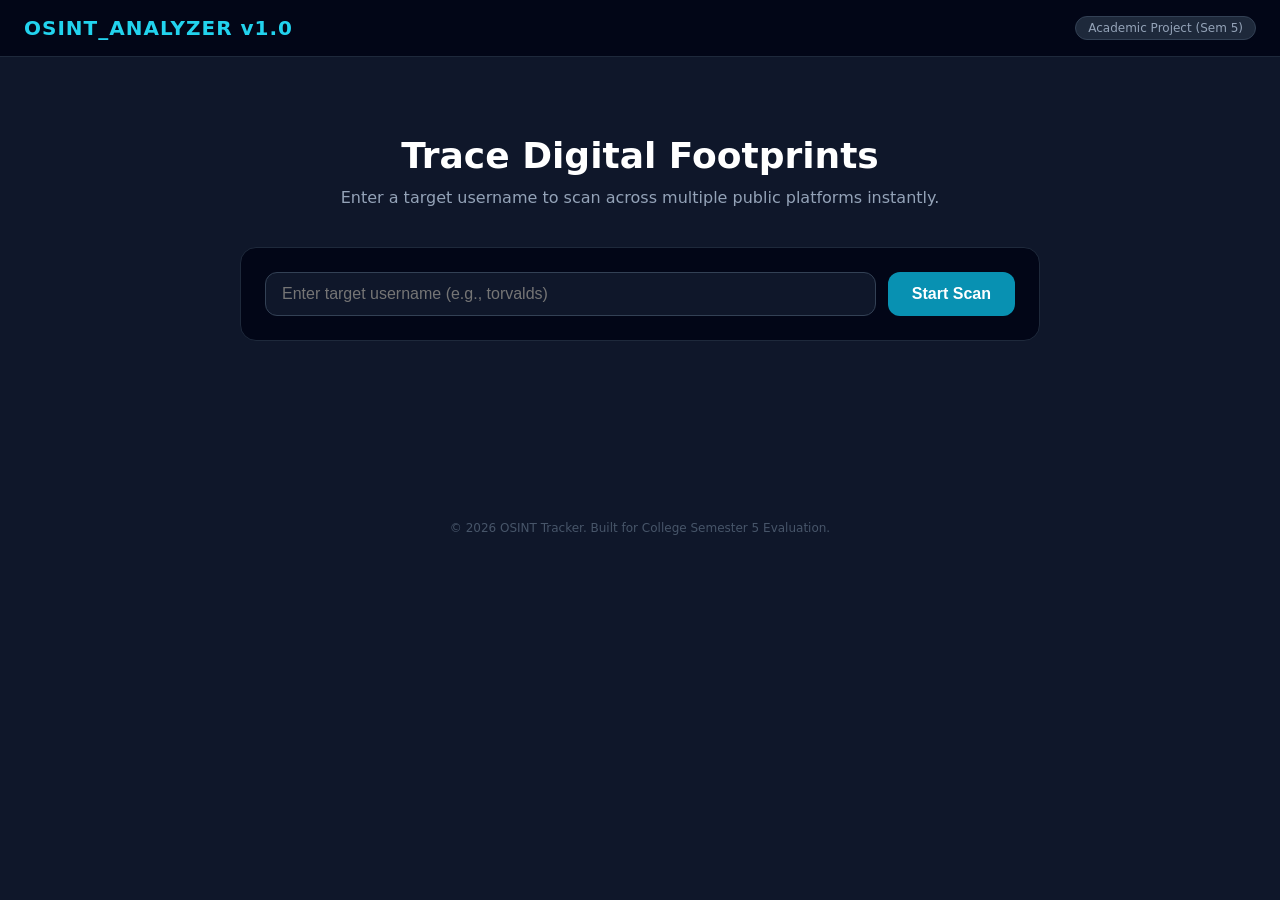
<file: frontend/index.html>
<!DOCTYPE html>
<html lang="en">
<head>
    <meta charset="UTF-8">
    <meta name="viewport" content="width=device-width, initial-scale=1.0">
    <title>OSINT Digital Footprint Analyzer</title>
    
    <style>
        /* 🎨 સુધારેલી પરફેક્ટ ઓફલાઇન સીએસએસ ડિઝાઇન */
        body { 
            background-color: #0f172a; 
            color: #f1f5f9; 
            font-family: system-ui, -apple-system, sans-serif; 
            min-height: 100vh; 
            margin: 0; 
            padding: 0; 
        }
        header { 
            border-bottom: 1px solid #1e293b; 
            background-color: #020617; 
            padding: 16px 24px; 
            display: flex; 
            justify-content: space-between; 
            align-items: center; 
        }
        header h1 { 
            color: #22d3ee; 
            margin: 0; 
            font-size: 20px; 
            letter-spacing: 1px; 
        }
        .badge { 
            font-size: 12px; 
            background-color: #1e293b; 
            color: #94a3b8; 
            padding: 4px 12px; 
            border-radius: 9999px; 
            border: 1px solid #334155; 
        }
        main { 
            max-width: 800px; 
            margin: 0 auto; 
            padding: 48px 16px; 
        }
        .hero { 
            text-align: center; 
            margin-bottom: 40px; 
        }
        .hero h2 { 
            font-size: 36px; 
            color: #ffffff; 
            margin-bottom: 12px; 
        }
        .hero p { 
            color: #94a3b8; 
            font-size: 16px; 
            margin: 0; 
        }
        .search-box { 
            background-color: #020617; 
            padding: 24px; 
            border-radius: 16px; 
            border: 1px solid #1e293b; 
            box-sizing: border-box;
            display: flex; 
            gap: 12px; 
            margin-bottom: 32px; 
        }
        input[type="text"] { 
            flex: 1; 
            background-color: #0f172a; 
            border: 1px solid #334155; 
            border-radius: 12px; 
            padding: 12px 16px; 
            color: white; 
            font-size: 16px; 
            outline: none; 
        }
        input[type="text"]:focus { 
            border-color: #22d3ee; 
        }
        button { 
            background-color: #0891b2; 
            color: white; 
            font-weight: 600; 
            padding: 12px 24px; 
            border-radius: 12px; 
            border: none; 
            cursor: pointer; 
            font-size: 16px; 
        }
        button:hover { 
            background-color: #06b6d4; 
        }
        .hidden { 
            display: none !important; 
        }
        #loadingStatus { 
            text-align: center; 
            padding: 24px 0; 
            color: #22d3ee; 
            font-family: monospace; 
        }
        #resultsDashboard { 
            margin-top: 32px; 
        }
        .dashboard-title { 
            font-size: 18px; 
            font-weight: 700; 
            color: #cbd5e1; 
            border-bottom: 1px solid #1e293b; 
            padding-bottom: 12px; 
            margin-bottom: 24px; 
            display: flex; 
            justify-content: space-between; 
        }
        .grid { 
            display: grid; 
            grid-template-columns: repeat(auto-fit, minmax(220px, 1fr)); 
            gap: 16px; 
        }
        .card { 
            background-color: #020617; 
            border: 1px solid #1e293b; 
            border-radius: 12px; 
            padding: 20px; 
            display: flex; 
            justify-content: space-between; 
            flex-direction: column; 
        }
        .card-header { 
            font-weight: bold; 
            font-size: 18px; 
            margin-bottom: 12px; 
        }
        .status-badge { 
            display: inline-block; 
            padding: 4px 10px; 
            font-size: 12px; 
            font-weight: 500; 
            border-radius: 12px; 
            width: fit-content; 
        }
        .status-found { 
            color: #34d399 !important; 
            background: rgba(6, 78, 59, 0.4); 
            border: 1px solid #047857; 
        }
        .status-notfound { 
            color: #f43f5e; 
            background: rgba(76, 5, 25, 0.4); 
            border: 1px solid #be123c; 
        }
        .card-link { 
            margin-top: 16px; 
            padding-top: 12px; 
            border-top: 1px solid #1e293b; 
        }
        .card-link a { 
            color: #22d3ee; 
            text-decoration: none; 
            font-size: 14px; 
        }
        .card-link a:hover { 
            text-decoration: underline; 
        }
        footer { 
            text-align: center; 
            font-size: 12px; 
            color: #475569; 
            margin-top: 64px; 
            padding-top: 24px; 
            border-top: 1px solid #020617; 
            border: none;
        }
    </style>
</head>
<body>

    <!-- Header -->
    <header>
        <h1>OSINT_ANALYZER v1.0</h1>
        <span class="badge">Academic Project (Sem 5)</span>
    </header>

    <!-- Main Container -->
    <main>
        <div class="hero">
            <h2>Trace Digital Footprints</h2>
            <p>Enter a target username to scan across multiple public platforms instantly.</p>
        </div>

        <!-- Search Box -->
        <div class="search-box">
            <input type="text" id="usernameInput" placeholder="Enter target username (e.g., torvalds)">
            <button onclick="startOSINTScan()">Start Scan</button>
        </div>

        <!-- Loading Status -->
        <div id="loadingStatus" class="hidden">
            Querying servers... Scraping public OSINT repositories...
        </div>

        <!-- Results Dashboard -->
        <div id="resultsDashboard" class="hidden">
            <div class="dashboard-title">
                <span>Scan Intelligence Report</span>
                <span id="targetBadge" style="color: #22d3ee;">Target: None</span>
            </div>
            <div id="platformCardsGrid" class="grid">
                <!-- Cards will load here -->
            </div>
        </div>
    </main>

    <footer>
        <p>&copy; 2026 OSINT Tracker. Built for College Semester 5 Evaluation.</p>
    </footer>

    <script src="script.js"></script>
</body>
</html>
</file>
